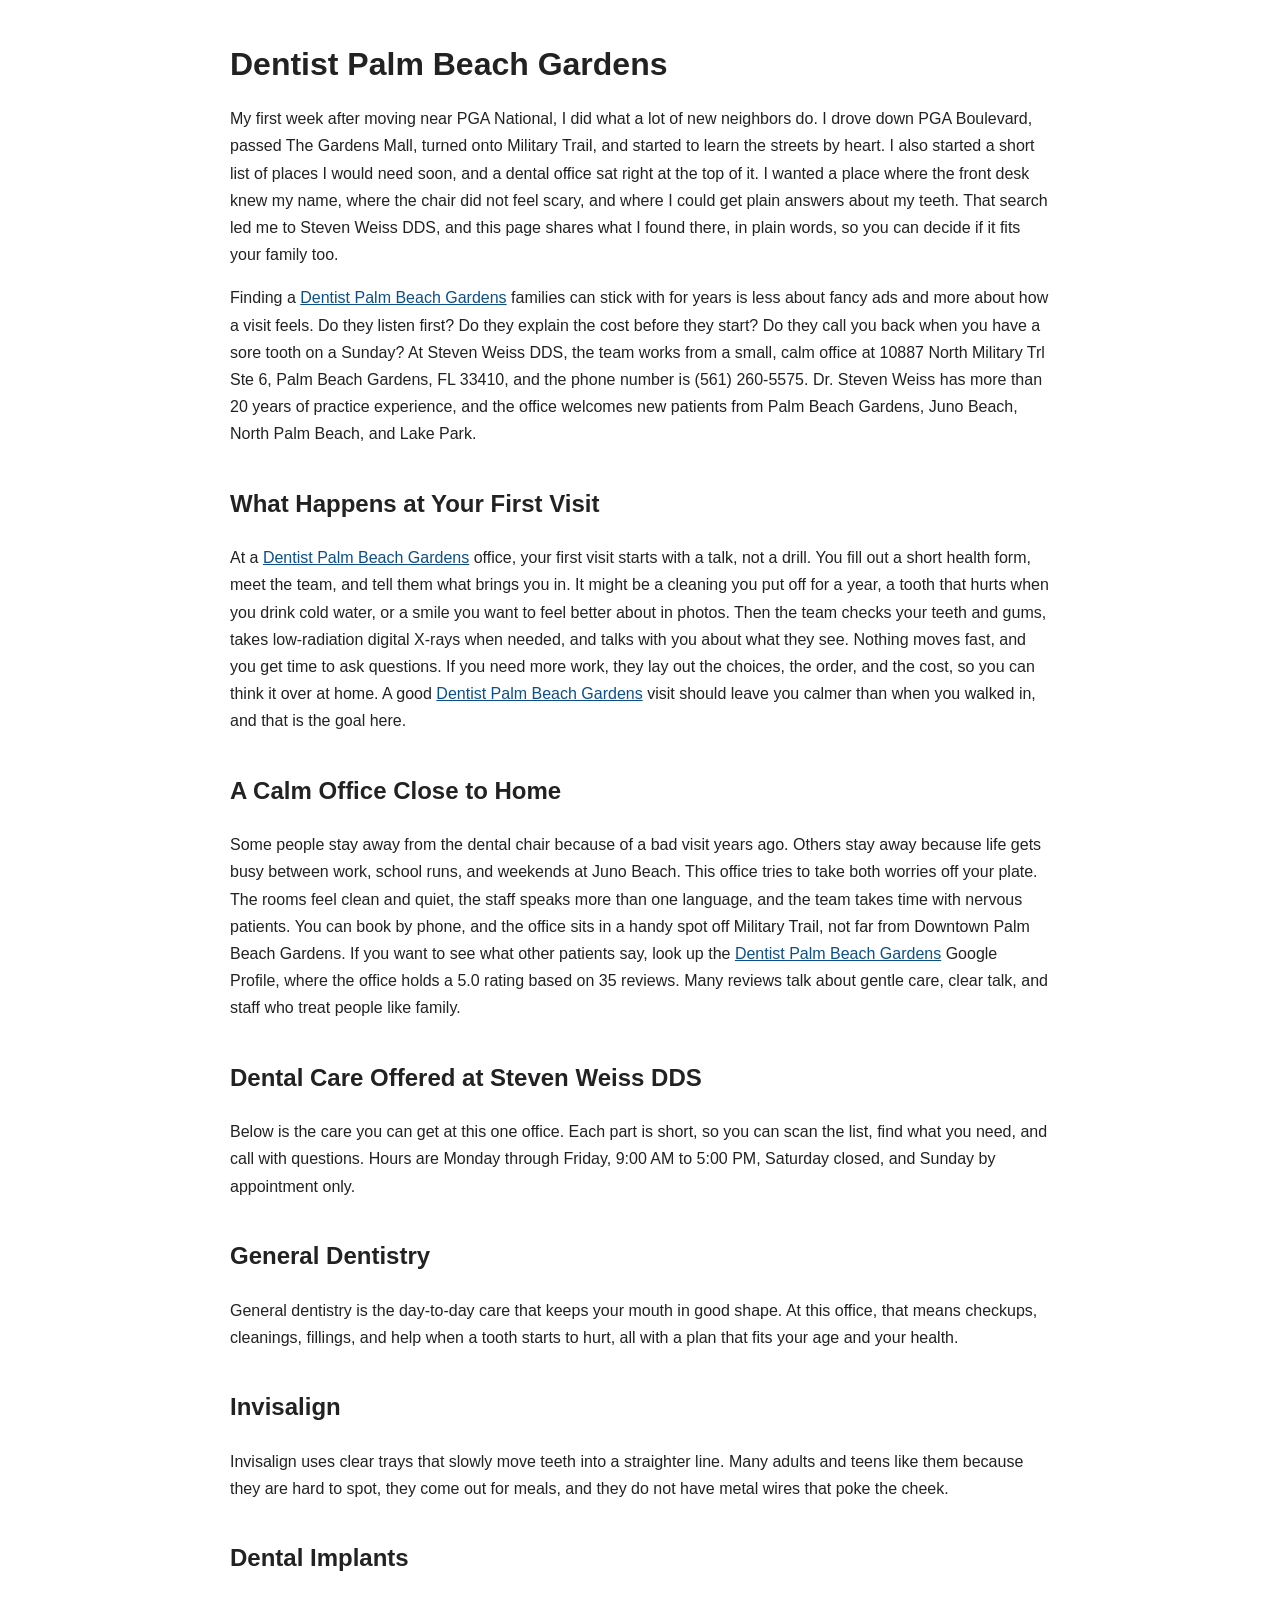
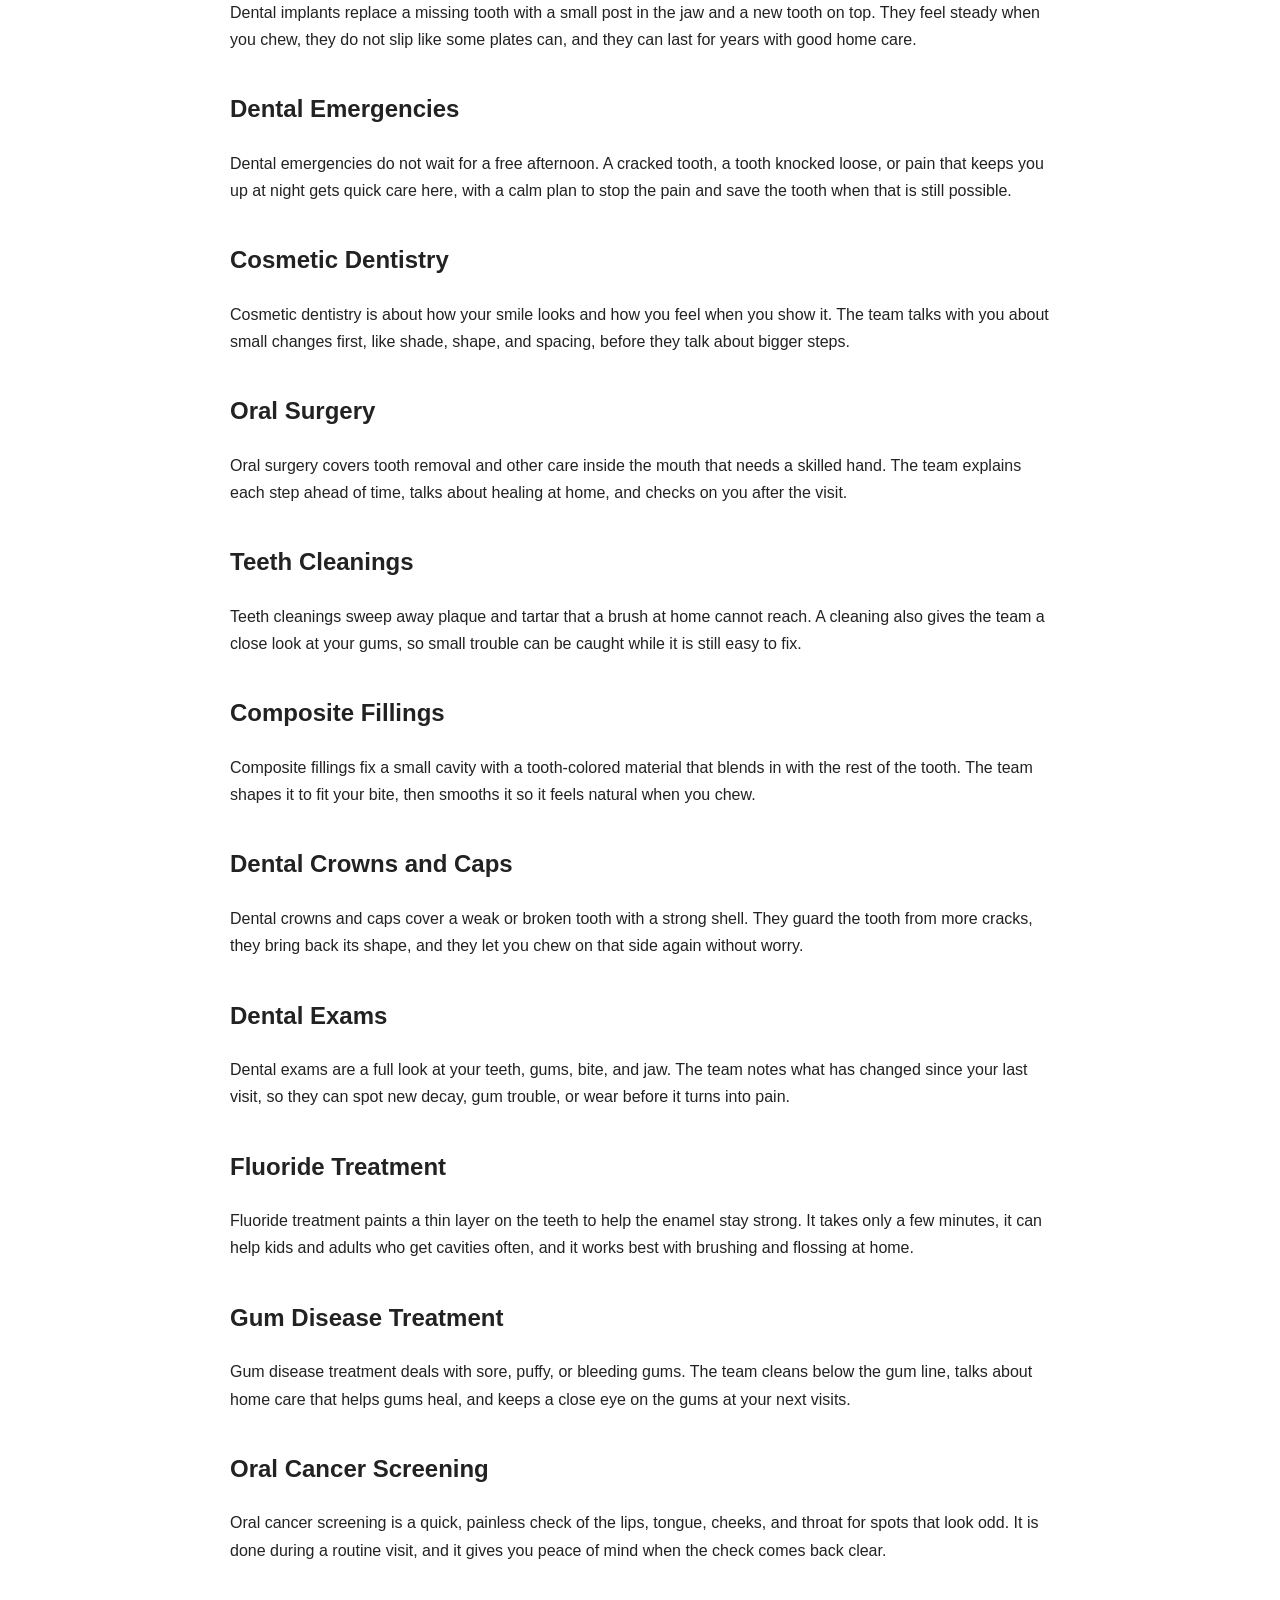
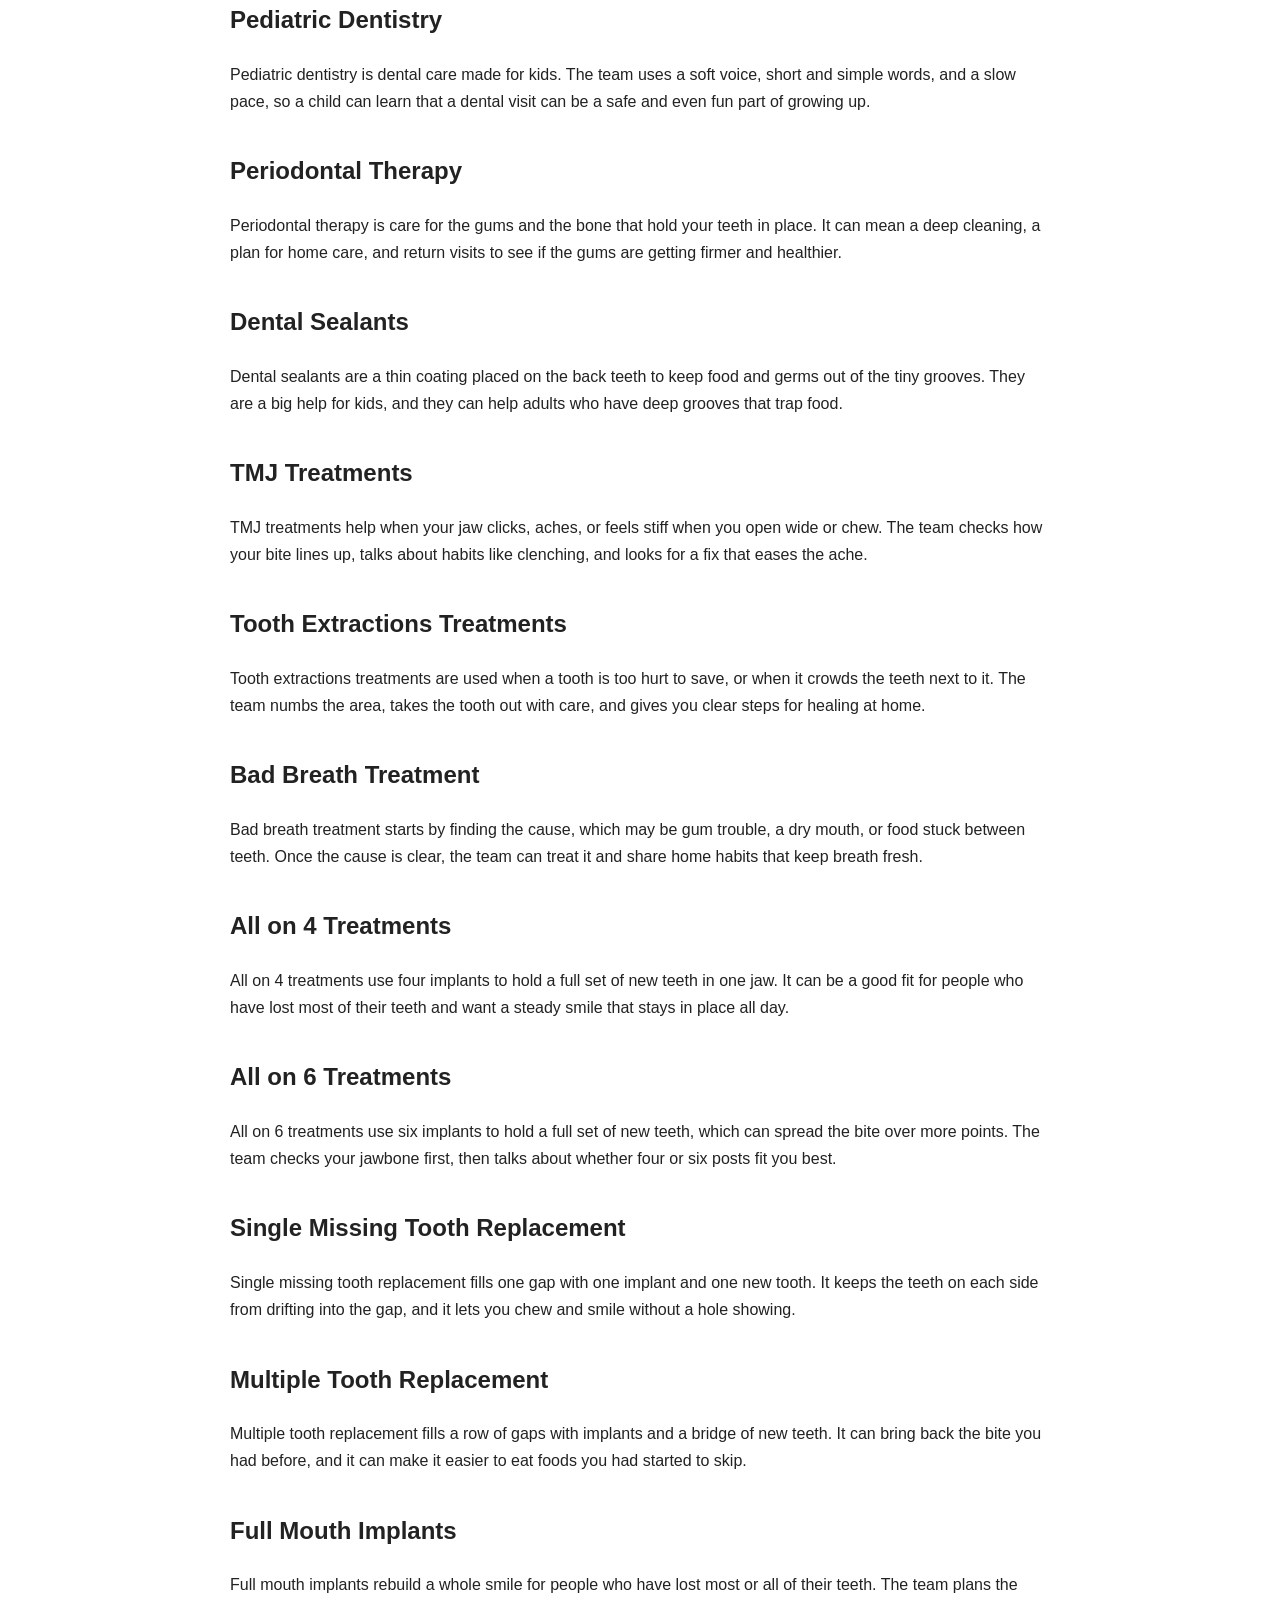
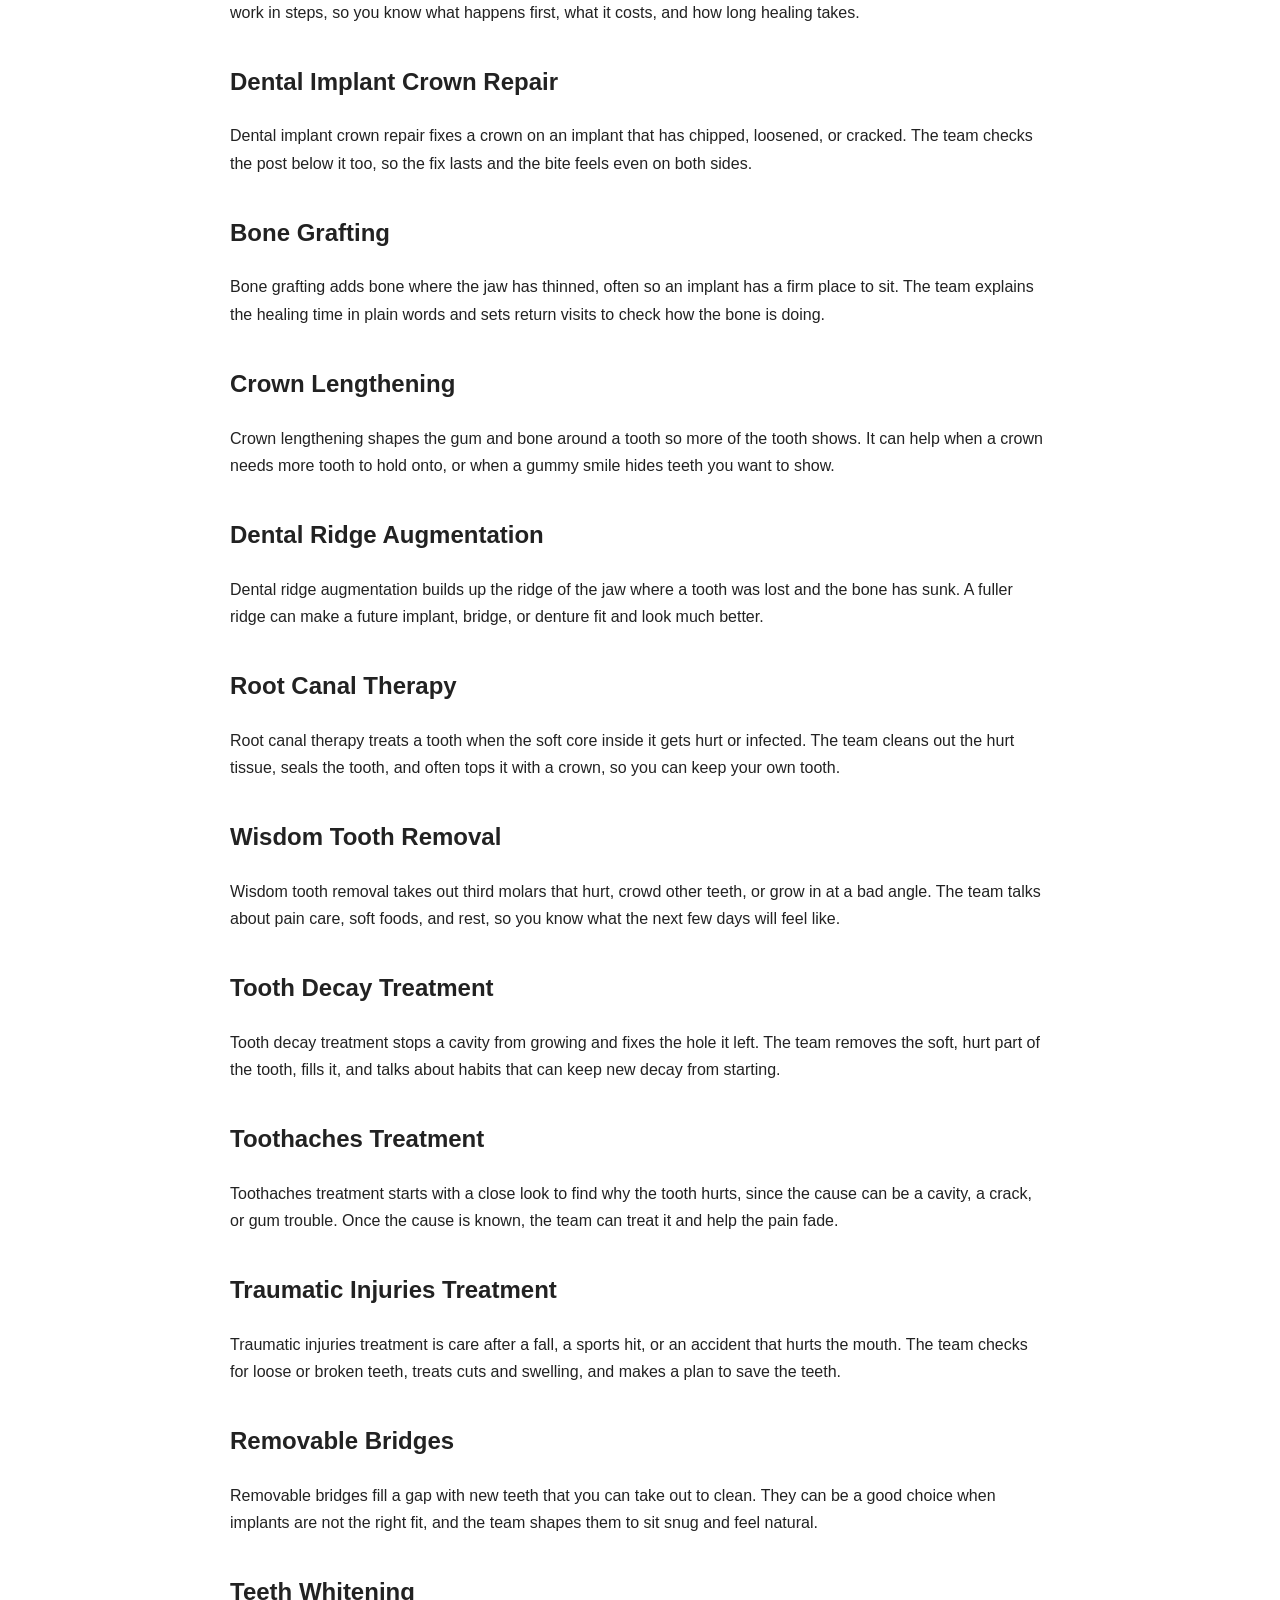
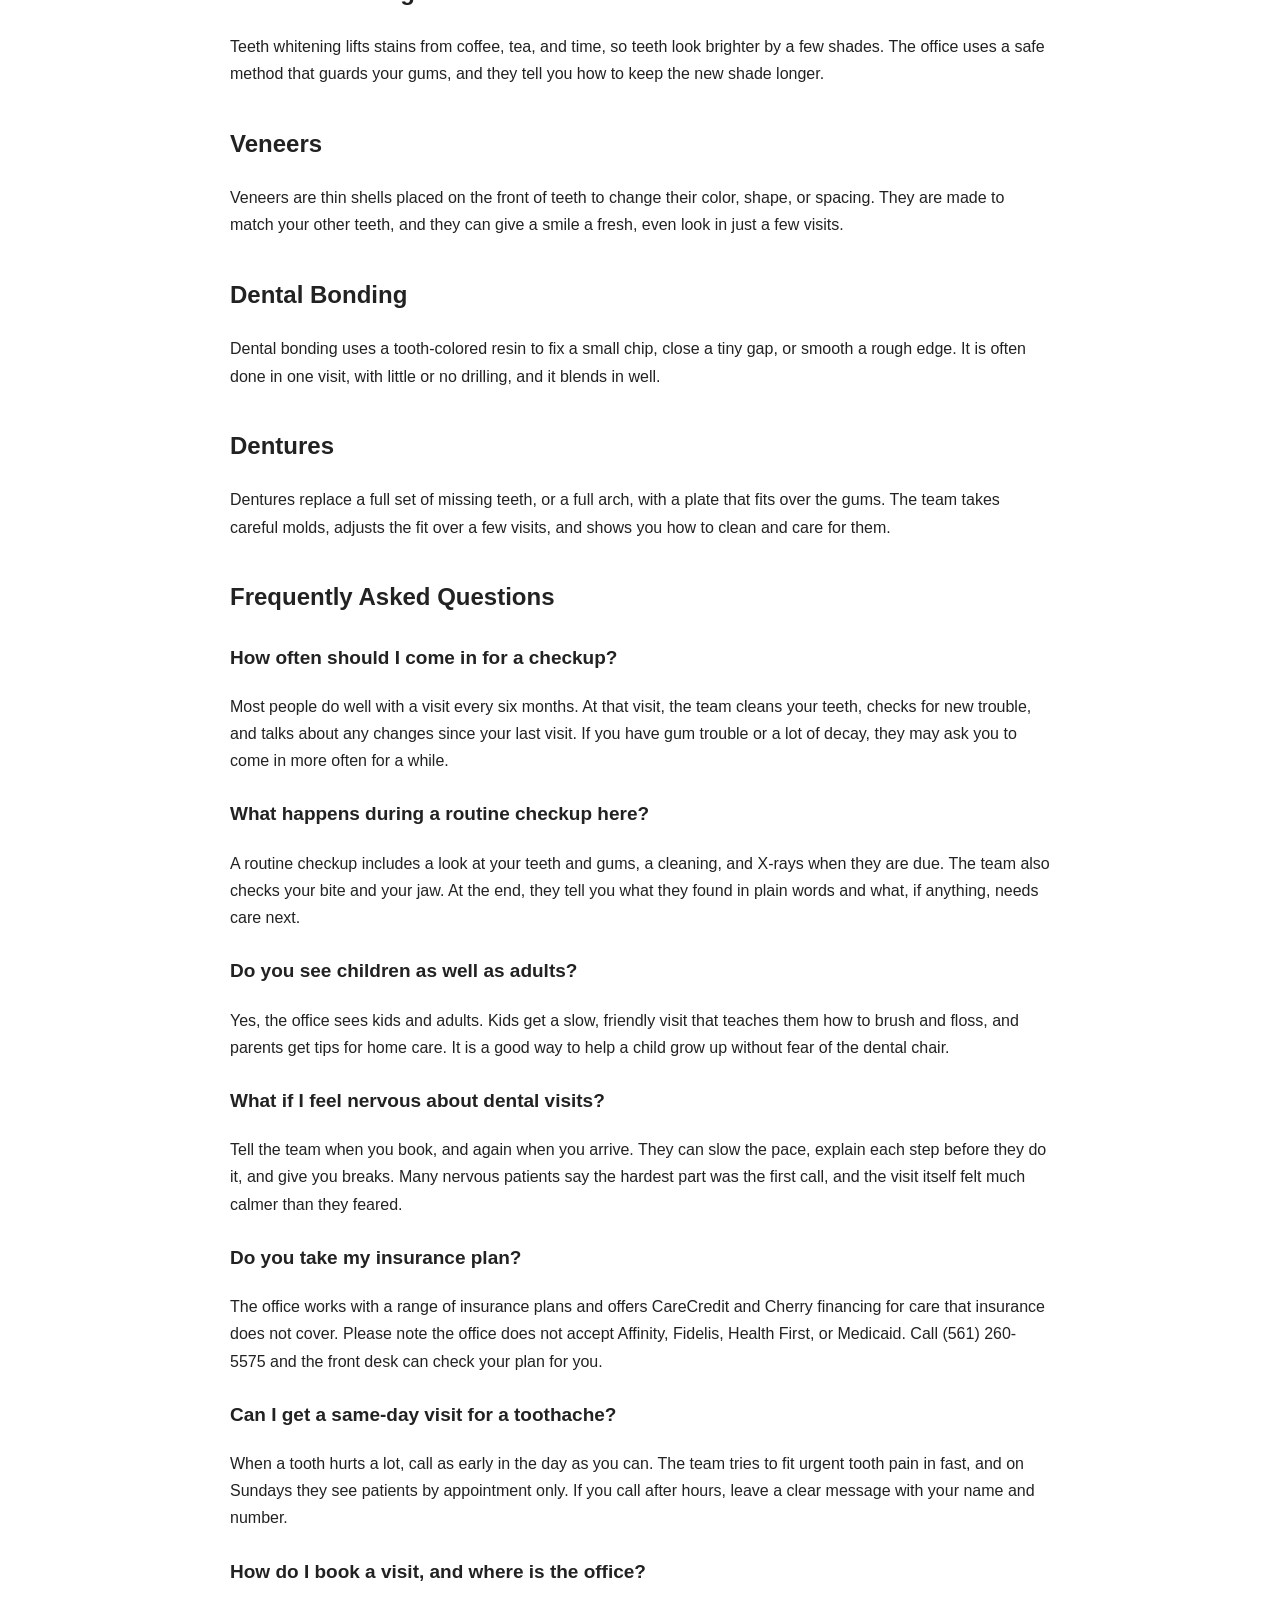
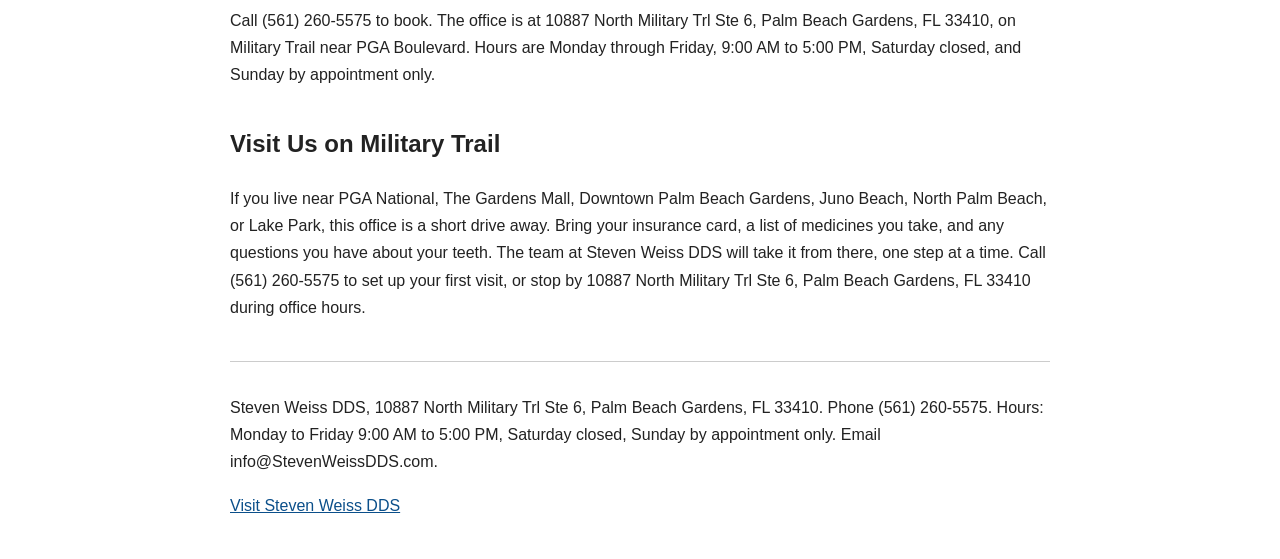
<file: index.html>
<!DOCTYPE html>
<html lang="en">
<head>
<meta charset="UTF-8">
<meta name="viewport" content="width=device-width, initial-scale=1.0">
<title>Dentist Palm Beach Gardens | Steven Weiss DDS</title>
<meta name="description" content="Looking for gentle dental care? Visit Steven Weiss DDS at 10887 North Military Trl Ste 6, Palm Beach Gardens, FL 33410. Call (561) 260-5575 today.">
<meta name="keywords" content="Dentist Palm Beach Gardens, Palm Beach Gardens Dentist, General Dentistry Palm Beach Gardens, Invisalign Palm Beach Gardens, Dental Implants Palm Beach Gardens, Dental Emergencies Palm Beach Gardens, Cosmetic Dentistry Palm Beach Gardens, Oral Surgery Palm Beach Gardens, Teeth Cleanings Palm Beach Gardens, Composite Fillings Palm Beach Gardens, Dental Crowns and Caps Palm Beach Gardens, Dental Exams Palm Beach Gardens, Fluoride Treatment Palm Beach Gardens, Gum Disease Treatment Palm Beach Gardens, Oral Cancer Screening Palm Beach Gardens, Pediatric Dentistry Palm Beach Gardens, Periodontal Therapy Palm Beach Gardens, Dental Sealants Palm Beach Gardens, TMJ Treatments Palm Beach Gardens, Tooth Extractions Treatments Palm Beach Gardens, Bad Breath Treatment Palm Beach Gardens, All on 4 Treatments Palm Beach Gardens, All on 6 Treatments Palm Beach Gardens, Single Missing Tooth Replacement Palm Beach Gardens, Multiple Tooth Replacement Palm Beach Gardens, Full Mouth Implants Palm Beach Gardens, Dental Implant Crown Repair Palm Beach Gardens, Bone Grafting Palm Beach Gardens, Crown Lengthening Palm Beach Gardens, Dental Ridge Augmentation Palm Beach Gardens, Root Canal Therapy Palm Beach Gardens, Wisdom Tooth Removal Palm Beach Gardens, Tooth Decay Treatment Palm Beach Gardens, Toothaches Treatment Palm Beach Gardens, Traumatic Injuries Treatment Palm Beach Gardens, Removable Bridges Palm Beach Gardens, Teeth Whitening Palm Beach Gardens, Veneers Palm Beach Gardens, Dental Bonding Palm Beach Gardens, Dentures Palm Beach Gardens">
<style>body{font-family:Arial,Helvetica,sans-serif;line-height:1.7;color:#222;max-width:820px;margin:0 auto;padding:24px}h1{font-size:32px;line-height:1.2}h2{font-size:24px;margin-top:36px}h3{font-size:19px;margin-top:24px}a{color:#0b4f8a}footer{margin-top:40px;border-top:1px solid #ccc;padding-top:16px}</style>
</head>
<body>
<h1>Dentist Palm Beach Gardens</h1>
<p>My first week after moving near PGA National, I did what a lot of new neighbors do. I drove down PGA Boulevard, passed The Gardens Mall, turned onto Military Trail, and started to learn the streets by heart. I also started a short list of places I would need soon, and a dental office sat right at the top of it. I wanted a place where the front desk knew my name, where the chair did not feel scary, and where I could get plain answers about my teeth. That search led me to Steven Weiss DDS, and this page shares what I found there, in plain words, so you can decide if it fits your family too.</p>
<p>Finding a <a href="https://stevenweissdds.com">Dentist Palm Beach Gardens</a> families can stick with for years is less about fancy ads and more about how a visit feels. Do they listen first? Do they explain the cost before they start? Do they call you back when you have a sore tooth on a Sunday? At Steven Weiss DDS, the team works from a small, calm office at 10887 North Military Trl Ste 6, Palm Beach Gardens, FL 33410, and the phone number is (561) 260-5575. Dr. Steven Weiss has more than 20 years of practice experience, and the office welcomes new patients from Palm Beach Gardens, Juno Beach, North Palm Beach, and Lake Park.</p>
<h2>What Happens at Your First Visit</h2>
<p>At a <a href="https://stevenweissdds.com">Dentist Palm Beach Gardens</a> office, your first visit starts with a talk, not a drill. You fill out a short health form, meet the team, and tell them what brings you in. It might be a cleaning you put off for a year, a tooth that hurts when you drink cold water, or a smile you want to feel better about in photos. Then the team checks your teeth and gums, takes low-radiation digital X-rays when needed, and talks with you about what they see. Nothing moves fast, and you get time to ask questions. If you need more work, they lay out the choices, the order, and the cost, so you can think it over at home. A good <a href="https://stevenweissdds.com">Dentist Palm Beach Gardens</a> visit should leave you calmer than when you walked in, and that is the goal here.</p>
<h2>A Calm Office Close to Home</h2>
<p>Some people stay away from the dental chair because of a bad visit years ago. Others stay away because life gets busy between work, school runs, and weekends at Juno Beach. This office tries to take both worries off your plate. The rooms feel clean and quiet, the staff speaks more than one language, and the team takes time with nervous patients. You can book by phone, and the office sits in a handy spot off Military Trail, not far from Downtown Palm Beach Gardens. If you want to see what other patients say, look up the <a href="https://share.google/x8UPGcsHrJ4IqFsWL">Dentist Palm Beach Gardens</a> Google Profile, where the office holds a 5.0 rating based on 35 reviews. Many reviews talk about gentle care, clear talk, and staff who treat people like family.</p>
<h2>Dental Care Offered at Steven Weiss DDS</h2>
<p>Below is the care you can get at this one office. Each part is short, so you can scan the list, find what you need, and call with questions. Hours are Monday through Friday, 9:00 AM to 5:00 PM, Saturday closed, and Sunday by appointment only.</p>
<h2>General Dentistry</h2>
<p>General dentistry is the day-to-day care that keeps your mouth in good shape. At this office, that means checkups, cleanings, fillings, and help when a tooth starts to hurt, all with a plan that fits your age and your health.</p>
<h2>Invisalign</h2>
<p>Invisalign uses clear trays that slowly move teeth into a straighter line. Many adults and teens like them because they are hard to spot, they come out for meals, and they do not have metal wires that poke the cheek.</p>
<h2>Dental Implants</h2>
<p>Dental implants replace a missing tooth with a small post in the jaw and a new tooth on top. They feel steady when you chew, they do not slip like some plates can, and they can last for years with good home care.</p>
<h2>Dental Emergencies</h2>
<p>Dental emergencies do not wait for a free afternoon. A cracked tooth, a tooth knocked loose, or pain that keeps you up at night gets quick care here, with a calm plan to stop the pain and save the tooth when that is still possible.</p>
<h2>Cosmetic Dentistry</h2>
<p>Cosmetic dentistry is about how your smile looks and how you feel when you show it. The team talks with you about small changes first, like shade, shape, and spacing, before they talk about bigger steps.</p>
<h2>Oral Surgery</h2>
<p>Oral surgery covers tooth removal and other care inside the mouth that needs a skilled hand. The team explains each step ahead of time, talks about healing at home, and checks on you after the visit.</p>
<h2>Teeth Cleanings</h2>
<p>Teeth cleanings sweep away plaque and tartar that a brush at home cannot reach. A cleaning also gives the team a close look at your gums, so small trouble can be caught while it is still easy to fix.</p>
<h2>Composite Fillings</h2>
<p>Composite fillings fix a small cavity with a tooth-colored material that blends in with the rest of the tooth. The team shapes it to fit your bite, then smooths it so it feels natural when you chew.</p>
<h2>Dental Crowns and Caps</h2>
<p>Dental crowns and caps cover a weak or broken tooth with a strong shell. They guard the tooth from more cracks, they bring back its shape, and they let you chew on that side again without worry.</p>
<h2>Dental Exams</h2>
<p>Dental exams are a full look at your teeth, gums, bite, and jaw. The team notes what has changed since your last visit, so they can spot new decay, gum trouble, or wear before it turns into pain.</p>
<h2>Fluoride Treatment</h2>
<p>Fluoride treatment paints a thin layer on the teeth to help the enamel stay strong. It takes only a few minutes, it can help kids and adults who get cavities often, and it works best with brushing and flossing at home.</p>
<h2>Gum Disease Treatment</h2>
<p>Gum disease treatment deals with sore, puffy, or bleeding gums. The team cleans below the gum line, talks about home care that helps gums heal, and keeps a close eye on the gums at your next visits.</p>
<h2>Oral Cancer Screening</h2>
<p>Oral cancer screening is a quick, painless check of the lips, tongue, cheeks, and throat for spots that look odd. It is done during a routine visit, and it gives you peace of mind when the check comes back clear.</p>
<h2>Pediatric Dentistry</h2>
<p>Pediatric dentistry is dental care made for kids. The team uses a soft voice, short and simple words, and a slow pace, so a child can learn that a dental visit can be a safe and even fun part of growing up.</p>
<h2>Periodontal Therapy</h2>
<p>Periodontal therapy is care for the gums and the bone that hold your teeth in place. It can mean a deep cleaning, a plan for home care, and return visits to see if the gums are getting firmer and healthier.</p>
<h2>Dental Sealants</h2>
<p>Dental sealants are a thin coating placed on the back teeth to keep food and germs out of the tiny grooves. They are a big help for kids, and they can help adults who have deep grooves that trap food.</p>
<h2>TMJ Treatments</h2>
<p>TMJ treatments help when your jaw clicks, aches, or feels stiff when you open wide or chew. The team checks how your bite lines up, talks about habits like clenching, and looks for a fix that eases the ache.</p>
<h2>Tooth Extractions Treatments</h2>
<p>Tooth extractions treatments are used when a tooth is too hurt to save, or when it crowds the teeth next to it. The team numbs the area, takes the tooth out with care, and gives you clear steps for healing at home.</p>
<h2>Bad Breath Treatment</h2>
<p>Bad breath treatment starts by finding the cause, which may be gum trouble, a dry mouth, or food stuck between teeth. Once the cause is clear, the team can treat it and share home habits that keep breath fresh.</p>
<h2>All on 4 Treatments</h2>
<p>All on 4 treatments use four implants to hold a full set of new teeth in one jaw. It can be a good fit for people who have lost most of their teeth and want a steady smile that stays in place all day.</p>
<h2>All on 6 Treatments</h2>
<p>All on 6 treatments use six implants to hold a full set of new teeth, which can spread the bite over more points. The team checks your jawbone first, then talks about whether four or six posts fit you best.</p>
<h2>Single Missing Tooth Replacement</h2>
<p>Single missing tooth replacement fills one gap with one implant and one new tooth. It keeps the teeth on each side from drifting into the gap, and it lets you chew and smile without a hole showing.</p>
<h2>Multiple Tooth Replacement</h2>
<p>Multiple tooth replacement fills a row of gaps with implants and a bridge of new teeth. It can bring back the bite you had before, and it can make it easier to eat foods you had started to skip.</p>
<h2>Full Mouth Implants</h2>
<p>Full mouth implants rebuild a whole smile for people who have lost most or all of their teeth. The team plans the work in steps, so you know what happens first, what it costs, and how long healing takes.</p>
<h2>Dental Implant Crown Repair</h2>
<p>Dental implant crown repair fixes a crown on an implant that has chipped, loosened, or cracked. The team checks the post below it too, so the fix lasts and the bite feels even on both sides.</p>
<h2>Bone Grafting</h2>
<p>Bone grafting adds bone where the jaw has thinned, often so an implant has a firm place to sit. The team explains the healing time in plain words and sets return visits to check how the bone is doing.</p>
<h2>Crown Lengthening</h2>
<p>Crown lengthening shapes the gum and bone around a tooth so more of the tooth shows. It can help when a crown needs more tooth to hold onto, or when a gummy smile hides teeth you want to show.</p>
<h2>Dental Ridge Augmentation</h2>
<p>Dental ridge augmentation builds up the ridge of the jaw where a tooth was lost and the bone has sunk. A fuller ridge can make a future implant, bridge, or denture fit and look much better.</p>
<h2>Root Canal Therapy</h2>
<p>Root canal therapy treats a tooth when the soft core inside it gets hurt or infected. The team cleans out the hurt tissue, seals the tooth, and often tops it with a crown, so you can keep your own tooth.</p>
<h2>Wisdom Tooth Removal</h2>
<p>Wisdom tooth removal takes out third molars that hurt, crowd other teeth, or grow in at a bad angle. The team talks about pain care, soft foods, and rest, so you know what the next few days will feel like.</p>
<h2>Tooth Decay Treatment</h2>
<p>Tooth decay treatment stops a cavity from growing and fixes the hole it left. The team removes the soft, hurt part of the tooth, fills it, and talks about habits that can keep new decay from starting.</p>
<h2>Toothaches Treatment</h2>
<p>Toothaches treatment starts with a close look to find why the tooth hurts, since the cause can be a cavity, a crack, or gum trouble. Once the cause is known, the team can treat it and help the pain fade.</p>
<h2>Traumatic Injuries Treatment</h2>
<p>Traumatic injuries treatment is care after a fall, a sports hit, or an accident that hurts the mouth. The team checks for loose or broken teeth, treats cuts and swelling, and makes a plan to save the teeth.</p>
<h2>Removable Bridges</h2>
<p>Removable bridges fill a gap with new teeth that you can take out to clean. They can be a good choice when implants are not the right fit, and the team shapes them to sit snug and feel natural.</p>
<h2>Teeth Whitening</h2>
<p>Teeth whitening lifts stains from coffee, tea, and time, so teeth look brighter by a few shades. The office uses a safe method that guards your gums, and they tell you how to keep the new shade longer.</p>
<h2>Veneers</h2>
<p>Veneers are thin shells placed on the front of teeth to change their color, shape, or spacing. They are made to match your other teeth, and they can give a smile a fresh, even look in just a few visits.</p>
<h2>Dental Bonding</h2>
<p>Dental bonding uses a tooth-colored resin to fix a small chip, close a tiny gap, or smooth a rough edge. It is often done in one visit, with little or no drilling, and it blends in well.</p>
<h2>Dentures</h2>
<p>Dentures replace a full set of missing teeth, or a full arch, with a plate that fits over the gums. The team takes careful molds, adjusts the fit over a few visits, and shows you how to clean and care for them.</p>
<h2>Frequently Asked Questions</h2>
<h3>How often should I come in for a checkup?</h3>
<p>Most people do well with a visit every six months. At that visit, the team cleans your teeth, checks for new trouble, and talks about any changes since your last visit. If you have gum trouble or a lot of decay, they may ask you to come in more often for a while.</p>
<h3>What happens during a routine checkup here?</h3>
<p>A routine checkup includes a look at your teeth and gums, a cleaning, and X-rays when they are due. The team also checks your bite and your jaw. At the end, they tell you what they found in plain words and what, if anything, needs care next.</p>
<h3>Do you see children as well as adults?</h3>
<p>Yes, the office sees kids and adults. Kids get a slow, friendly visit that teaches them how to brush and floss, and parents get tips for home care. It is a good way to help a child grow up without fear of the dental chair.</p>
<h3>What if I feel nervous about dental visits?</h3>
<p>Tell the team when you book, and again when you arrive. They can slow the pace, explain each step before they do it, and give you breaks. Many nervous patients say the hardest part was the first call, and the visit itself felt much calmer than they feared.</p>
<h3>Do you take my insurance plan?</h3>
<p>The office works with a range of insurance plans and offers CareCredit and Cherry financing for care that insurance does not cover. Please note the office does not accept Affinity, Fidelis, Health First, or Medicaid. Call (561) 260-5575 and the front desk can check your plan for you.</p>
<h3>Can I get a same-day visit for a toothache?</h3>
<p>When a tooth hurts a lot, call as early in the day as you can. The team tries to fit urgent tooth pain in fast, and on Sundays they see patients by appointment only. If you call after hours, leave a clear message with your name and number.</p>
<h3>How do I book a visit, and where is the office?</h3>
<p>Call (561) 260-5575 to book. The office is at 10887 North Military Trl Ste 6, Palm Beach Gardens, FL 33410, on Military Trail near PGA Boulevard. Hours are Monday through Friday, 9:00 AM to 5:00 PM, Saturday closed, and Sunday by appointment only.</p>
<h2>Visit Us on Military Trail</h2>
<p>If you live near PGA National, The Gardens Mall, Downtown Palm Beach Gardens, Juno Beach, North Palm Beach, or Lake Park, this office is a short drive away. Bring your insurance card, a list of medicines you take, and any questions you have about your teeth. The team at Steven Weiss DDS will take it from there, one step at a time. Call (561) 260-5575 to set up your first visit, or stop by 10887 North Military Trl Ste 6, Palm Beach Gardens, FL 33410 during office hours.</p>
<footer><p>Steven Weiss DDS, 10887 North Military Trl Ste 6, Palm Beach Gardens, FL 33410. Phone (561) 260-5575. Hours: Monday to Friday 9:00 AM to 5:00 PM, Saturday closed, Sunday by appointment only. Email info@StevenWeissDDS.com.</p><p><a href="https://stevenweissdds.com">Visit Steven Weiss DDS</a></p></footer>
</body>
</html>
</file>
